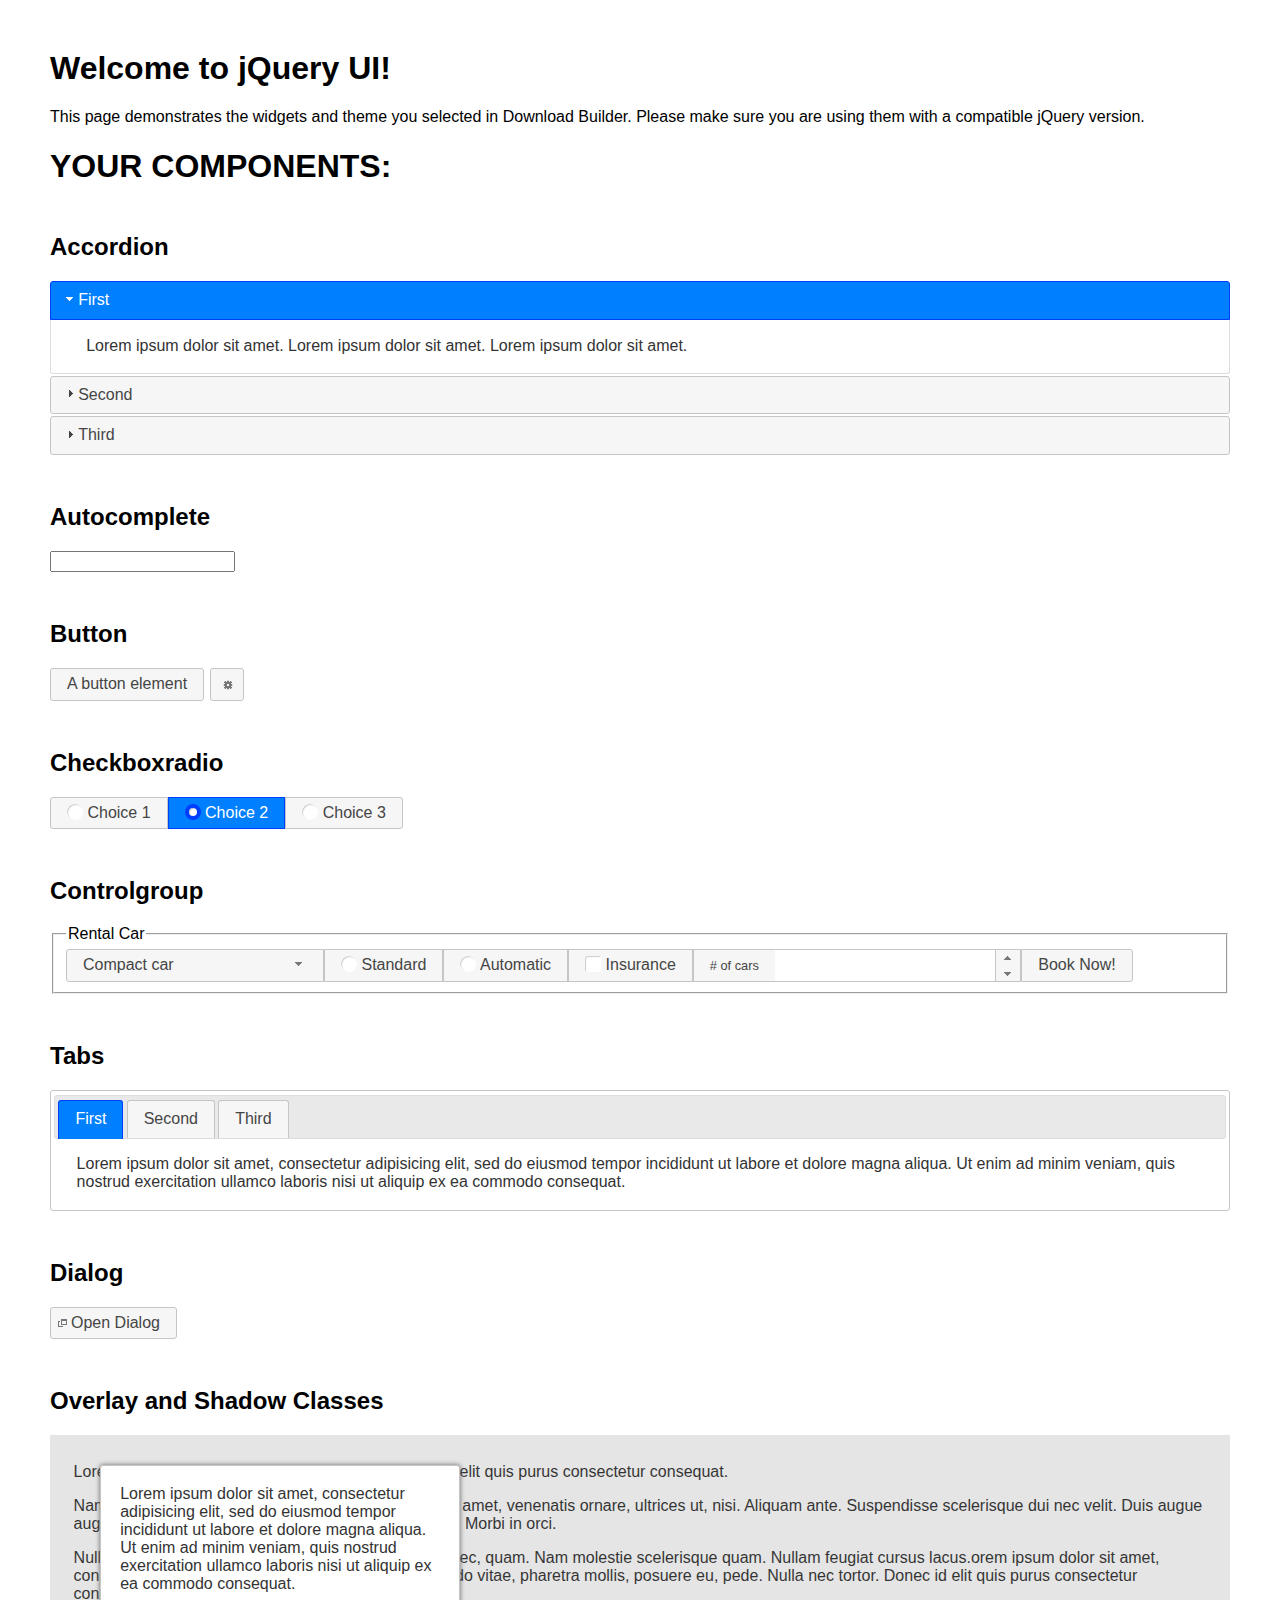
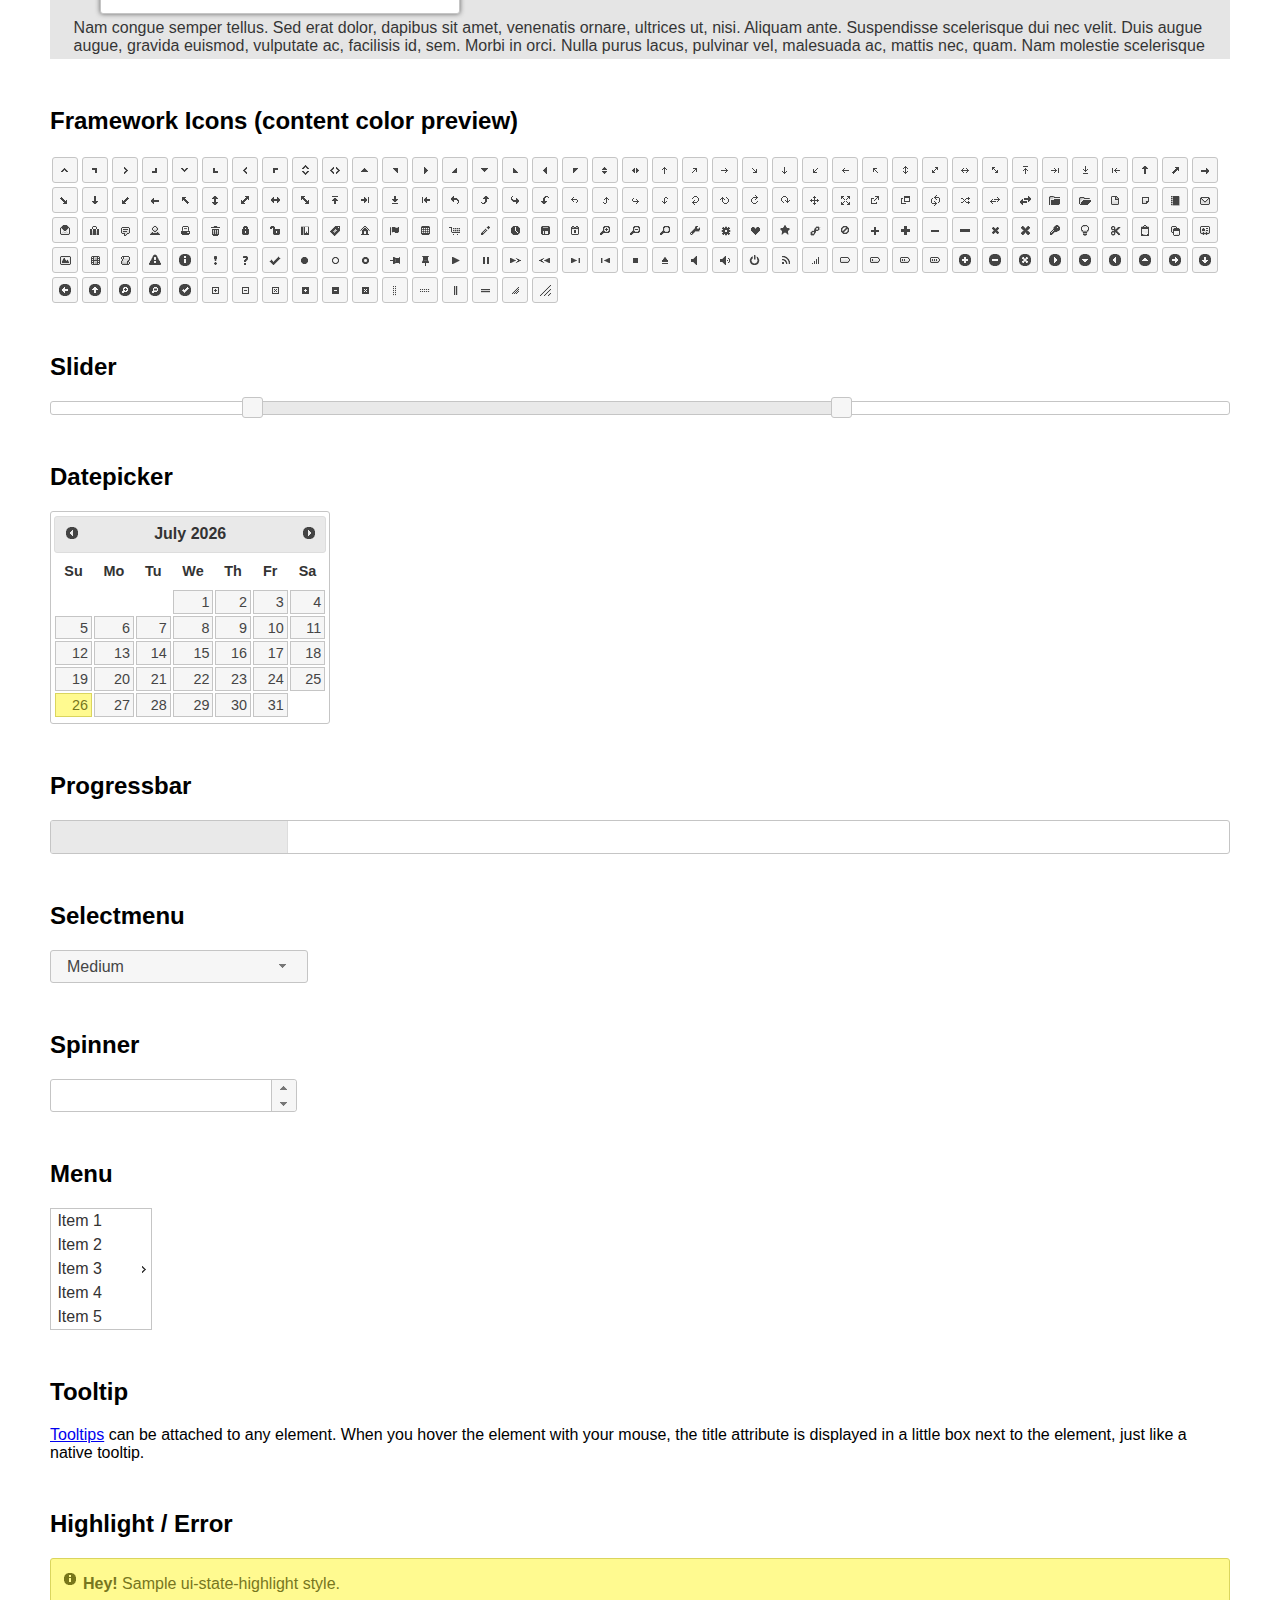
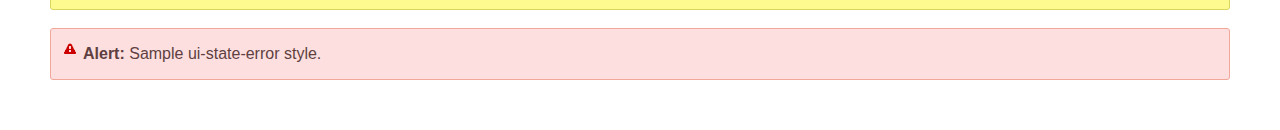
<file: asset/index.html>
<!doctype html>
<html lang="us">
<head>
	<meta charset="utf-8">
	<title>jQuery UI Example Page</title>
	<link href="jquery-ui.css" rel="stylesheet">
	<style>
	body{
		font-family: "Trebuchet MS", sans-serif;
		margin: 50px;
	}
	.demoHeaders {
		margin-top: 2em;
	}
	#dialog-link {
		padding: .4em 1em .4em 20px;
		text-decoration: none;
		position: relative;
	}
	#dialog-link span.ui-icon {
		margin: 0 5px 0 0;
		position: absolute;
		left: .2em;
		top: 50%;
		margin-top: -8px;
	}
	#icons {
		margin: 0;
		padding: 0;
	}
	#icons li {
		margin: 2px;
		position: relative;
		padding: 4px 0;
		cursor: pointer;
		float: left;
		list-style: none;
	}
	#icons span.ui-icon {
		float: left;
		margin: 0 4px;
	}
	.fakewindowcontain .ui-widget-overlay {
		position: absolute;
	}
	select {
		width: 200px;
	}
	</style>
</head>
<body>

<h1>Welcome to jQuery UI!</h1>

<div class="ui-widget">
	<p>This page demonstrates the widgets and theme you selected in Download Builder. Please make sure you are using them with a compatible jQuery version.</p>
</div>

<h1>YOUR COMPONENTS:</h1>


<!-- Accordion -->
<h2 class="demoHeaders">Accordion</h2>
<div id="accordion">
	<h3>First</h3>
	<div>Lorem ipsum dolor sit amet. Lorem ipsum dolor sit amet. Lorem ipsum dolor sit amet.</div>
	<h3>Second</h3>
	<div>Phasellus mattis tincidunt nibh.</div>
	<h3>Third</h3>
	<div>Nam dui erat, auctor a, dignissim quis.</div>
</div>



<!-- Autocomplete -->
<h2 class="demoHeaders">Autocomplete</h2>
<div>
	<input id="autocomplete" title="type &quot;a&quot;">
</div>



<!-- Button -->
<h2 class="demoHeaders">Button</h2>
<button id="button">A button element</button>
<button id="button-icon">An icon-only button</button>



<!-- Checkboxradio -->
<h2 class="demoHeaders">Checkboxradio</h2>
<form style="margin-top: 1em;">
	<div id="radioset">
		<input type="radio" id="radio1" name="radio"><label for="radio1">Choice 1</label>
		<input type="radio" id="radio2" name="radio" checked="checked"><label for="radio2">Choice 2</label>
		<input type="radio" id="radio3" name="radio"><label for="radio3">Choice 3</label>
	</div>
</form>



<!-- Controlgroup -->
<h2 class="demoHeaders">Controlgroup</h2>
<fieldset>
	<legend>Rental Car</legend>
	<div id="controlgroup">
		<select id="car-type">
			<option>Compact car</option>
			<option>Midsize car</option>
			<option>Full size car</option>
			<option>SUV</option>
			<option>Luxury</option>
			<option>Truck</option>
			<option>Van</option>
		</select>
		<label for="transmission-standard">Standard</label>
		<input type="radio" name="transmission" id="transmission-standard">
		<label for="transmission-automatic">Automatic</label>
		<input type="radio" name="transmission" id="transmission-automatic">
		<label for="insurance">Insurance</label>
		<input type="checkbox" name="insurance" id="insurance">
		<label for="horizontal-spinner" class="ui-controlgroup-label"># of cars</label>
		<input id="horizontal-spinner" class="ui-spinner-input">
		<button>Book Now!</button>
	</div>
</fieldset>



<!-- Tabs -->
<h2 class="demoHeaders">Tabs</h2>
<div id="tabs">
	<ul>
		<li><a href="#tabs-1">First</a></li>
		<li><a href="#tabs-2">Second</a></li>
		<li><a href="#tabs-3">Third</a></li>
	</ul>
	<div id="tabs-1">Lorem ipsum dolor sit amet, consectetur adipisicing elit, sed do eiusmod tempor incididunt ut labore et dolore magna aliqua. Ut enim ad minim veniam, quis nostrud exercitation ullamco laboris nisi ut aliquip ex ea commodo consequat.</div>
	<div id="tabs-2">Phasellus mattis tincidunt nibh. Cras orci urna, blandit id, pretium vel, aliquet ornare, felis. Maecenas scelerisque sem non nisl. Fusce sed lorem in enim dictum bibendum.</div>
	<div id="tabs-3">Nam dui erat, auctor a, dignissim quis, sollicitudin eu, felis. Pellentesque nisi urna, interdum eget, sagittis et, consequat vestibulum, lacus. Mauris porttitor ullamcorper augue.</div>
</div>



<h2 class="demoHeaders">Dialog</h2>
<p>
	<button id="dialog-link" class="ui-button ui-corner-all ui-widget">
		<span class="ui-icon ui-icon-newwin"></span>Open Dialog
	</button>
</p>

<h2 class="demoHeaders">Overlay and Shadow Classes</h2>
<div style="position: relative; width: 96%; height: 200px; padding:1% 2%; overflow:hidden;" class="fakewindowcontain">
	<p>Lorem ipsum dolor sit amet,  Nulla nec tortor. Donec id elit quis purus consectetur consequat. </p><p>Nam congue semper tellus. Sed erat dolor, dapibus sit amet, venenatis ornare, ultrices ut, nisi. Aliquam ante. Suspendisse scelerisque dui nec velit. Duis augue augue, gravida euismod, vulputate ac, facilisis id, sem. Morbi in orci. </p><p>Nulla purus lacus, pulvinar vel, malesuada ac, mattis nec, quam. Nam molestie scelerisque quam. Nullam feugiat cursus lacus.orem ipsum dolor sit amet, consectetur adipiscing elit. Donec libero risus, commodo vitae, pharetra mollis, posuere eu, pede. Nulla nec tortor. Donec id elit quis purus consectetur consequat. </p><p>Nam congue semper tellus. Sed erat dolor, dapibus sit amet, venenatis ornare, ultrices ut, nisi. Aliquam ante. Suspendisse scelerisque dui nec velit. Duis augue augue, gravida euismod, vulputate ac, facilisis id, sem. Morbi in orci. Nulla purus lacus, pulvinar vel, malesuada ac, mattis nec, quam. Nam molestie scelerisque quam. </p><p>Nullam feugiat cursus lacus.orem ipsum dolor sit amet, consectetur adipiscing elit. Donec libero risus, commodo vitae, pharetra mollis, posuere eu, pede. Nulla nec tortor. Donec id elit quis purus consectetur consequat. Nam congue semper tellus. Sed erat dolor, dapibus sit amet, venenatis ornare, ultrices ut, nisi. Aliquam ante. </p><p>Suspendisse scelerisque dui nec velit. Duis augue augue, gravida euismod, vulputate ac, facilisis id, sem. Morbi in orci. Nulla purus lacus, pulvinar vel, malesuada ac, mattis nec, quam. Nam molestie scelerisque quam. Nullam feugiat cursus lacus.orem ipsum dolor sit amet, consectetur adipiscing elit. Donec libero risus, commodo vitae, pharetra mollis, posuere eu, pede. Nulla nec tortor. Donec id elit quis purus consectetur consequat. Nam congue semper tellus. Sed erat dolor, dapibus sit amet, venenatis ornare, ultrices ut, nisi. </p>

	<!-- ui-dialog -->
	<div class="ui-widget-overlay ui-front"></div>
	<div style="position: absolute; width: 320px; left: 50px; top: 30px; padding: 1.2em" class="ui-widget ui-front ui-widget-content ui-corner-all ui-widget-shadow">
		Lorem ipsum dolor sit amet, consectetur adipisicing elit, sed do eiusmod tempor incididunt ut labore et dolore magna aliqua. Ut enim ad minim veniam, quis nostrud exercitation ullamco laboris nisi ut aliquip ex ea commodo consequat.
	</div>

</div>

<!-- ui-dialog -->
<div id="dialog" title="Dialog Title">
	<p>Lorem ipsum dolor sit amet, consectetur adipisicing elit, sed do eiusmod tempor incididunt ut labore et dolore magna aliqua. Ut enim ad minim veniam, quis nostrud exercitation ullamco laboris nisi ut aliquip ex ea commodo consequat.</p>
</div>



<h2 class="demoHeaders">Framework Icons (content color preview)</h2>
<ul id="icons" class="ui-widget ui-helper-clearfix">
	<li class="ui-state-default ui-corner-all" title=".ui-icon-caret-1-n"><span class="ui-icon ui-icon-caret-1-n"></span></li>
	<li class="ui-state-default ui-corner-all" title=".ui-icon-caret-1-ne"><span class="ui-icon ui-icon-caret-1-ne"></span></li>
	<li class="ui-state-default ui-corner-all" title=".ui-icon-caret-1-e"><span class="ui-icon ui-icon-caret-1-e"></span></li>
	<li class="ui-state-default ui-corner-all" title=".ui-icon-caret-1-se"><span class="ui-icon ui-icon-caret-1-se"></span></li>
	<li class="ui-state-default ui-corner-all" title=".ui-icon-caret-1-s"><span class="ui-icon ui-icon-caret-1-s"></span></li>
	<li class="ui-state-default ui-corner-all" title=".ui-icon-caret-1-sw"><span class="ui-icon ui-icon-caret-1-sw"></span></li>
	<li class="ui-state-default ui-corner-all" title=".ui-icon-caret-1-w"><span class="ui-icon ui-icon-caret-1-w"></span></li>
	<li class="ui-state-default ui-corner-all" title=".ui-icon-caret-1-nw"><span class="ui-icon ui-icon-caret-1-nw"></span></li>
	<li class="ui-state-default ui-corner-all" title=".ui-icon-caret-2-n-s"><span class="ui-icon ui-icon-caret-2-n-s"></span></li>
	<li class="ui-state-default ui-corner-all" title=".ui-icon-caret-2-e-w"><span class="ui-icon ui-icon-caret-2-e-w"></span></li>
	<li class="ui-state-default ui-corner-all" title=".ui-icon-triangle-1-n"><span class="ui-icon ui-icon-triangle-1-n"></span></li>
	<li class="ui-state-default ui-corner-all" title=".ui-icon-triangle-1-ne"><span class="ui-icon ui-icon-triangle-1-ne"></span></li>
	<li class="ui-state-default ui-corner-all" title=".ui-icon-triangle-1-e"><span class="ui-icon ui-icon-triangle-1-e"></span></li>
	<li class="ui-state-default ui-corner-all" title=".ui-icon-triangle-1-se"><span class="ui-icon ui-icon-triangle-1-se"></span></li>
	<li class="ui-state-default ui-corner-all" title=".ui-icon-triangle-1-s"><span class="ui-icon ui-icon-triangle-1-s"></span></li>
	<li class="ui-state-default ui-corner-all" title=".ui-icon-triangle-1-sw"><span class="ui-icon ui-icon-triangle-1-sw"></span></li>
	<li class="ui-state-default ui-corner-all" title=".ui-icon-triangle-1-w"><span class="ui-icon ui-icon-triangle-1-w"></span></li>
	<li class="ui-state-default ui-corner-all" title=".ui-icon-triangle-1-nw"><span class="ui-icon ui-icon-triangle-1-nw"></span></li>
	<li class="ui-state-default ui-corner-all" title=".ui-icon-triangle-2-n-s"><span class="ui-icon ui-icon-triangle-2-n-s"></span></li>
	<li class="ui-state-default ui-corner-all" title=".ui-icon-triangle-2-e-w"><span class="ui-icon ui-icon-triangle-2-e-w"></span></li>
	<li class="ui-state-default ui-corner-all" title=".ui-icon-arrow-1-n"><span class="ui-icon ui-icon-arrow-1-n"></span></li>
	<li class="ui-state-default ui-corner-all" title=".ui-icon-arrow-1-ne"><span class="ui-icon ui-icon-arrow-1-ne"></span></li>
	<li class="ui-state-default ui-corner-all" title=".ui-icon-arrow-1-e"><span class="ui-icon ui-icon-arrow-1-e"></span></li>
	<li class="ui-state-default ui-corner-all" title=".ui-icon-arrow-1-se"><span class="ui-icon ui-icon-arrow-1-se"></span></li>
	<li class="ui-state-default ui-corner-all" title=".ui-icon-arrow-1-s"><span class="ui-icon ui-icon-arrow-1-s"></span></li>
	<li class="ui-state-default ui-corner-all" title=".ui-icon-arrow-1-sw"><span class="ui-icon ui-icon-arrow-1-sw"></span></li>
	<li class="ui-state-default ui-corner-all" title=".ui-icon-arrow-1-w"><span class="ui-icon ui-icon-arrow-1-w"></span></li>
	<li class="ui-state-default ui-corner-all" title=".ui-icon-arrow-1-nw"><span class="ui-icon ui-icon-arrow-1-nw"></span></li>
	<li class="ui-state-default ui-corner-all" title=".ui-icon-arrow-2-n-s"><span class="ui-icon ui-icon-arrow-2-n-s"></span></li>
	<li class="ui-state-default ui-corner-all" title=".ui-icon-arrow-2-ne-sw"><span class="ui-icon ui-icon-arrow-2-ne-sw"></span></li>
	<li class="ui-state-default ui-corner-all" title=".ui-icon-arrow-2-e-w"><span class="ui-icon ui-icon-arrow-2-e-w"></span></li>
	<li class="ui-state-default ui-corner-all" title=".ui-icon-arrow-2-se-nw"><span class="ui-icon ui-icon-arrow-2-se-nw"></span></li>
	<li class="ui-state-default ui-corner-all" title=".ui-icon-arrowstop-1-n"><span class="ui-icon ui-icon-arrowstop-1-n"></span></li>
	<li class="ui-state-default ui-corner-all" title=".ui-icon-arrowstop-1-e"><span class="ui-icon ui-icon-arrowstop-1-e"></span></li>
	<li class="ui-state-default ui-corner-all" title=".ui-icon-arrowstop-1-s"><span class="ui-icon ui-icon-arrowstop-1-s"></span></li>
	<li class="ui-state-default ui-corner-all" title=".ui-icon-arrowstop-1-w"><span class="ui-icon ui-icon-arrowstop-1-w"></span></li>
	<li class="ui-state-default ui-corner-all" title=".ui-icon-arrowthick-1-n"><span class="ui-icon ui-icon-arrowthick-1-n"></span></li>
	<li class="ui-state-default ui-corner-all" title=".ui-icon-arrowthick-1-ne"><span class="ui-icon ui-icon-arrowthick-1-ne"></span></li>
	<li class="ui-state-default ui-corner-all" title=".ui-icon-arrowthick-1-e"><span class="ui-icon ui-icon-arrowthick-1-e"></span></li>
	<li class="ui-state-default ui-corner-all" title=".ui-icon-arrowthick-1-se"><span class="ui-icon ui-icon-arrowthick-1-se"></span></li>
	<li class="ui-state-default ui-corner-all" title=".ui-icon-arrowthick-1-s"><span class="ui-icon ui-icon-arrowthick-1-s"></span></li>
	<li class="ui-state-default ui-corner-all" title=".ui-icon-arrowthick-1-sw"><span class="ui-icon ui-icon-arrowthick-1-sw"></span></li>
	<li class="ui-state-default ui-corner-all" title=".ui-icon-arrowthick-1-w"><span class="ui-icon ui-icon-arrowthick-1-w"></span></li>
	<li class="ui-state-default ui-corner-all" title=".ui-icon-arrowthick-1-nw"><span class="ui-icon ui-icon-arrowthick-1-nw"></span></li>
	<li class="ui-state-default ui-corner-all" title=".ui-icon-arrowthick-2-n-s"><span class="ui-icon ui-icon-arrowthick-2-n-s"></span></li>
	<li class="ui-state-default ui-corner-all" title=".ui-icon-arrowthick-2-ne-sw"><span class="ui-icon ui-icon-arrowthick-2-ne-sw"></span></li>
	<li class="ui-state-default ui-corner-all" title=".ui-icon-arrowthick-2-e-w"><span class="ui-icon ui-icon-arrowthick-2-e-w"></span></li>
	<li class="ui-state-default ui-corner-all" title=".ui-icon-arrowthick-2-se-nw"><span class="ui-icon ui-icon-arrowthick-2-se-nw"></span></li>
	<li class="ui-state-default ui-corner-all" title=".ui-icon-arrowthickstop-1-n"><span class="ui-icon ui-icon-arrowthickstop-1-n"></span></li>
	<li class="ui-state-default ui-corner-all" title=".ui-icon-arrowthickstop-1-e"><span class="ui-icon ui-icon-arrowthickstop-1-e"></span></li>
	<li class="ui-state-default ui-corner-all" title=".ui-icon-arrowthickstop-1-s"><span class="ui-icon ui-icon-arrowthickstop-1-s"></span></li>
	<li class="ui-state-default ui-corner-all" title=".ui-icon-arrowthickstop-1-w"><span class="ui-icon ui-icon-arrowthickstop-1-w"></span></li>
	<li class="ui-state-default ui-corner-all" title=".ui-icon-arrowreturnthick-1-w"><span class="ui-icon ui-icon-arrowreturnthick-1-w"></span></li>
	<li class="ui-state-default ui-corner-all" title=".ui-icon-arrowreturnthick-1-n"><span class="ui-icon ui-icon-arrowreturnthick-1-n"></span></li>
	<li class="ui-state-default ui-corner-all" title=".ui-icon-arrowreturnthick-1-e"><span class="ui-icon ui-icon-arrowreturnthick-1-e"></span></li>
	<li class="ui-state-default ui-corner-all" title=".ui-icon-arrowreturnthick-1-s"><span class="ui-icon ui-icon-arrowreturnthick-1-s"></span></li>
	<li class="ui-state-default ui-corner-all" title=".ui-icon-arrowreturn-1-w"><span class="ui-icon ui-icon-arrowreturn-1-w"></span></li>
	<li class="ui-state-default ui-corner-all" title=".ui-icon-arrowreturn-1-n"><span class="ui-icon ui-icon-arrowreturn-1-n"></span></li>
	<li class="ui-state-default ui-corner-all" title=".ui-icon-arrowreturn-1-e"><span class="ui-icon ui-icon-arrowreturn-1-e"></span></li>
	<li class="ui-state-default ui-corner-all" title=".ui-icon-arrowreturn-1-s"><span class="ui-icon ui-icon-arrowreturn-1-s"></span></li>
	<li class="ui-state-default ui-corner-all" title=".ui-icon-arrowrefresh-1-w"><span class="ui-icon ui-icon-arrowrefresh-1-w"></span></li>
	<li class="ui-state-default ui-corner-all" title=".ui-icon-arrowrefresh-1-n"><span class="ui-icon ui-icon-arrowrefresh-1-n"></span></li>
	<li class="ui-state-default ui-corner-all" title=".ui-icon-arrowrefresh-1-e"><span class="ui-icon ui-icon-arrowrefresh-1-e"></span></li>
	<li class="ui-state-default ui-corner-all" title=".ui-icon-arrowrefresh-1-s"><span class="ui-icon ui-icon-arrowrefresh-1-s"></span></li>
	<li class="ui-state-default ui-corner-all" title=".ui-icon-arrow-4"><span class="ui-icon ui-icon-arrow-4"></span></li>
	<li class="ui-state-default ui-corner-all" title=".ui-icon-arrow-4-diag"><span class="ui-icon ui-icon-arrow-4-diag"></span></li>
	<li class="ui-state-default ui-corner-all" title=".ui-icon-extlink"><span class="ui-icon ui-icon-extlink"></span></li>
	<li class="ui-state-default ui-corner-all" title=".ui-icon-newwin"><span class="ui-icon ui-icon-newwin"></span></li>
	<li class="ui-state-default ui-corner-all" title=".ui-icon-refresh"><span class="ui-icon ui-icon-refresh"></span></li>
	<li class="ui-state-default ui-corner-all" title=".ui-icon-shuffle"><span class="ui-icon ui-icon-shuffle"></span></li>
	<li class="ui-state-default ui-corner-all" title=".ui-icon-transfer-e-w"><span class="ui-icon ui-icon-transfer-e-w"></span></li>
	<li class="ui-state-default ui-corner-all" title=".ui-icon-transferthick-e-w"><span class="ui-icon ui-icon-transferthick-e-w"></span></li>
	<li class="ui-state-default ui-corner-all" title=".ui-icon-folder-collapsed"><span class="ui-icon ui-icon-folder-collapsed"></span></li>
	<li class="ui-state-default ui-corner-all" title=".ui-icon-folder-open"><span class="ui-icon ui-icon-folder-open"></span></li>
	<li class="ui-state-default ui-corner-all" title=".ui-icon-document"><span class="ui-icon ui-icon-document"></span></li>
	<li class="ui-state-default ui-corner-all" title=".ui-icon-document-b"><span class="ui-icon ui-icon-document-b"></span></li>
	<li class="ui-state-default ui-corner-all" title=".ui-icon-note"><span class="ui-icon ui-icon-note"></span></li>
	<li class="ui-state-default ui-corner-all" title=".ui-icon-mail-closed"><span class="ui-icon ui-icon-mail-closed"></span></li>
	<li class="ui-state-default ui-corner-all" title=".ui-icon-mail-open"><span class="ui-icon ui-icon-mail-open"></span></li>
	<li class="ui-state-default ui-corner-all" title=".ui-icon-suitcase"><span class="ui-icon ui-icon-suitcase"></span></li>
	<li class="ui-state-default ui-corner-all" title=".ui-icon-comment"><span class="ui-icon ui-icon-comment"></span></li>
	<li class="ui-state-default ui-corner-all" title=".ui-icon-person"><span class="ui-icon ui-icon-person"></span></li>
	<li class="ui-state-default ui-corner-all" title=".ui-icon-print"><span class="ui-icon ui-icon-print"></span></li>
	<li class="ui-state-default ui-corner-all" title=".ui-icon-trash"><span class="ui-icon ui-icon-trash"></span></li>
	<li class="ui-state-default ui-corner-all" title=".ui-icon-locked"><span class="ui-icon ui-icon-locked"></span></li>
	<li class="ui-state-default ui-corner-all" title=".ui-icon-unlocked"><span class="ui-icon ui-icon-unlocked"></span></li>
	<li class="ui-state-default ui-corner-all" title=".ui-icon-bookmark"><span class="ui-icon ui-icon-bookmark"></span></li>
	<li class="ui-state-default ui-corner-all" title=".ui-icon-tag"><span class="ui-icon ui-icon-tag"></span></li>
	<li class="ui-state-default ui-corner-all" title=".ui-icon-home"><span class="ui-icon ui-icon-home"></span></li>
	<li class="ui-state-default ui-corner-all" title=".ui-icon-flag"><span class="ui-icon ui-icon-flag"></span></li>
	<li class="ui-state-default ui-corner-all" title=".ui-icon-calculator"><span class="ui-icon ui-icon-calculator"></span></li>
	<li class="ui-state-default ui-corner-all" title=".ui-icon-cart"><span class="ui-icon ui-icon-cart"></span></li>
	<li class="ui-state-default ui-corner-all" title=".ui-icon-pencil"><span class="ui-icon ui-icon-pencil"></span></li>
	<li class="ui-state-default ui-corner-all" title=".ui-icon-clock"><span class="ui-icon ui-icon-clock"></span></li>
	<li class="ui-state-default ui-corner-all" title=".ui-icon-disk"><span class="ui-icon ui-icon-disk"></span></li>
	<li class="ui-state-default ui-corner-all" title=".ui-icon-calendar"><span class="ui-icon ui-icon-calendar"></span></li>
	<li class="ui-state-default ui-corner-all" title=".ui-icon-zoomin"><span class="ui-icon ui-icon-zoomin"></span></li>
	<li class="ui-state-default ui-corner-all" title=".ui-icon-zoomout"><span class="ui-icon ui-icon-zoomout"></span></li>
	<li class="ui-state-default ui-corner-all" title=".ui-icon-search"><span class="ui-icon ui-icon-search"></span></li>
	<li class="ui-state-default ui-corner-all" title=".ui-icon-wrench"><span class="ui-icon ui-icon-wrench"></span></li>
	<li class="ui-state-default ui-corner-all" title=".ui-icon-gear"><span class="ui-icon ui-icon-gear"></span></li>
	<li class="ui-state-default ui-corner-all" title=".ui-icon-heart"><span class="ui-icon ui-icon-heart"></span></li>
	<li class="ui-state-default ui-corner-all" title=".ui-icon-star"><span class="ui-icon ui-icon-star"></span></li>
	<li class="ui-state-default ui-corner-all" title=".ui-icon-link"><span class="ui-icon ui-icon-link"></span></li>
	<li class="ui-state-default ui-corner-all" title=".ui-icon-cancel"><span class="ui-icon ui-icon-cancel"></span></li>
	<li class="ui-state-default ui-corner-all" title=".ui-icon-plus"><span class="ui-icon ui-icon-plus"></span></li>
	<li class="ui-state-default ui-corner-all" title=".ui-icon-plusthick"><span class="ui-icon ui-icon-plusthick"></span></li>
	<li class="ui-state-default ui-corner-all" title=".ui-icon-minus"><span class="ui-icon ui-icon-minus"></span></li>
	<li class="ui-state-default ui-corner-all" title=".ui-icon-minusthick"><span class="ui-icon ui-icon-minusthick"></span></li>
	<li class="ui-state-default ui-corner-all" title=".ui-icon-close"><span class="ui-icon ui-icon-close"></span></li>
	<li class="ui-state-default ui-corner-all" title=".ui-icon-closethick"><span class="ui-icon ui-icon-closethick"></span></li>
	<li class="ui-state-default ui-corner-all" title=".ui-icon-key"><span class="ui-icon ui-icon-key"></span></li>
	<li class="ui-state-default ui-corner-all" title=".ui-icon-lightbulb"><span class="ui-icon ui-icon-lightbulb"></span></li>
	<li class="ui-state-default ui-corner-all" title=".ui-icon-scissors"><span class="ui-icon ui-icon-scissors"></span></li>
	<li class="ui-state-default ui-corner-all" title=".ui-icon-clipboard"><span class="ui-icon ui-icon-clipboard"></span></li>
	<li class="ui-state-default ui-corner-all" title=".ui-icon-copy"><span class="ui-icon ui-icon-copy"></span></li>
	<li class="ui-state-default ui-corner-all" title=".ui-icon-contact"><span class="ui-icon ui-icon-contact"></span></li>
	<li class="ui-state-default ui-corner-all" title=".ui-icon-image"><span class="ui-icon ui-icon-image"></span></li>
	<li class="ui-state-default ui-corner-all" title=".ui-icon-video"><span class="ui-icon ui-icon-video"></span></li>
	<li class="ui-state-default ui-corner-all" title=".ui-icon-script"><span class="ui-icon ui-icon-script"></span></li>
	<li class="ui-state-default ui-corner-all" title=".ui-icon-alert"><span class="ui-icon ui-icon-alert"></span></li>
	<li class="ui-state-default ui-corner-all" title=".ui-icon-info"><span class="ui-icon ui-icon-info"></span></li>
	<li class="ui-state-default ui-corner-all" title=".ui-icon-notice"><span class="ui-icon ui-icon-notice"></span></li>
	<li class="ui-state-default ui-corner-all" title=".ui-icon-help"><span class="ui-icon ui-icon-help"></span></li>
	<li class="ui-state-default ui-corner-all" title=".ui-icon-check"><span class="ui-icon ui-icon-check"></span></li>
	<li class="ui-state-default ui-corner-all" title=".ui-icon-bullet"><span class="ui-icon ui-icon-bullet"></span></li>
	<li class="ui-state-default ui-corner-all" title=".ui-icon-radio-off"><span class="ui-icon ui-icon-radio-off"></span></li>
	<li class="ui-state-default ui-corner-all" title=".ui-icon-radio-on"><span class="ui-icon ui-icon-radio-on"></span></li>
	<li class="ui-state-default ui-corner-all" title=".ui-icon-pin-w"><span class="ui-icon ui-icon-pin-w"></span></li>
	<li class="ui-state-default ui-corner-all" title=".ui-icon-pin-s"><span class="ui-icon ui-icon-pin-s"></span></li>
	<li class="ui-state-default ui-corner-all" title=".ui-icon-play"><span class="ui-icon ui-icon-play"></span></li>
	<li class="ui-state-default ui-corner-all" title=".ui-icon-pause"><span class="ui-icon ui-icon-pause"></span></li>
	<li class="ui-state-default ui-corner-all" title=".ui-icon-seek-next"><span class="ui-icon ui-icon-seek-next"></span></li>
	<li class="ui-state-default ui-corner-all" title=".ui-icon-seek-prev"><span class="ui-icon ui-icon-seek-prev"></span></li>
	<li class="ui-state-default ui-corner-all" title=".ui-icon-seek-end"><span class="ui-icon ui-icon-seek-end"></span></li>
	<li class="ui-state-default ui-corner-all" title=".ui-icon-seek-first"><span class="ui-icon ui-icon-seek-first"></span></li>
	<li class="ui-state-default ui-corner-all" title=".ui-icon-stop"><span class="ui-icon ui-icon-stop"></span></li>
	<li class="ui-state-default ui-corner-all" title=".ui-icon-eject"><span class="ui-icon ui-icon-eject"></span></li>
	<li class="ui-state-default ui-corner-all" title=".ui-icon-volume-off"><span class="ui-icon ui-icon-volume-off"></span></li>
	<li class="ui-state-default ui-corner-all" title=".ui-icon-volume-on"><span class="ui-icon ui-icon-volume-on"></span></li>
	<li class="ui-state-default ui-corner-all" title=".ui-icon-power"><span class="ui-icon ui-icon-power"></span></li>
	<li class="ui-state-default ui-corner-all" title=".ui-icon-signal-diag"><span class="ui-icon ui-icon-signal-diag"></span></li>
	<li class="ui-state-default ui-corner-all" title=".ui-icon-signal"><span class="ui-icon ui-icon-signal"></span></li>
	<li class="ui-state-default ui-corner-all" title=".ui-icon-battery-0"><span class="ui-icon ui-icon-battery-0"></span></li>
	<li class="ui-state-default ui-corner-all" title=".ui-icon-battery-1"><span class="ui-icon ui-icon-battery-1"></span></li>
	<li class="ui-state-default ui-corner-all" title=".ui-icon-battery-2"><span class="ui-icon ui-icon-battery-2"></span></li>
	<li class="ui-state-default ui-corner-all" title=".ui-icon-battery-3"><span class="ui-icon ui-icon-battery-3"></span></li>
	<li class="ui-state-default ui-corner-all" title=".ui-icon-circle-plus"><span class="ui-icon ui-icon-circle-plus"></span></li>
	<li class="ui-state-default ui-corner-all" title=".ui-icon-circle-minus"><span class="ui-icon ui-icon-circle-minus"></span></li>
	<li class="ui-state-default ui-corner-all" title=".ui-icon-circle-close"><span class="ui-icon ui-icon-circle-close"></span></li>
	<li class="ui-state-default ui-corner-all" title=".ui-icon-circle-triangle-e"><span class="ui-icon ui-icon-circle-triangle-e"></span></li>
	<li class="ui-state-default ui-corner-all" title=".ui-icon-circle-triangle-s"><span class="ui-icon ui-icon-circle-triangle-s"></span></li>
	<li class="ui-state-default ui-corner-all" title=".ui-icon-circle-triangle-w"><span class="ui-icon ui-icon-circle-triangle-w"></span></li>
	<li class="ui-state-default ui-corner-all" title=".ui-icon-circle-triangle-n"><span class="ui-icon ui-icon-circle-triangle-n"></span></li>
	<li class="ui-state-default ui-corner-all" title=".ui-icon-circle-arrow-e"><span class="ui-icon ui-icon-circle-arrow-e"></span></li>
	<li class="ui-state-default ui-corner-all" title=".ui-icon-circle-arrow-s"><span class="ui-icon ui-icon-circle-arrow-s"></span></li>
	<li class="ui-state-default ui-corner-all" title=".ui-icon-circle-arrow-w"><span class="ui-icon ui-icon-circle-arrow-w"></span></li>
	<li class="ui-state-default ui-corner-all" title=".ui-icon-circle-arrow-n"><span class="ui-icon ui-icon-circle-arrow-n"></span></li>
	<li class="ui-state-default ui-corner-all" title=".ui-icon-circle-zoomin"><span class="ui-icon ui-icon-circle-zoomin"></span></li>
	<li class="ui-state-default ui-corner-all" title=".ui-icon-circle-zoomout"><span class="ui-icon ui-icon-circle-zoomout"></span></li>
	<li class="ui-state-default ui-corner-all" title=".ui-icon-circle-check"><span class="ui-icon ui-icon-circle-check"></span></li>
	<li class="ui-state-default ui-corner-all" title=".ui-icon-circlesmall-plus"><span class="ui-icon ui-icon-circlesmall-plus"></span></li>
	<li class="ui-state-default ui-corner-all" title=".ui-icon-circlesmall-minus"><span class="ui-icon ui-icon-circlesmall-minus"></span></li>
	<li class="ui-state-default ui-corner-all" title=".ui-icon-circlesmall-close"><span class="ui-icon ui-icon-circlesmall-close"></span></li>
	<li class="ui-state-default ui-corner-all" title=".ui-icon-squaresmall-plus"><span class="ui-icon ui-icon-squaresmall-plus"></span></li>
	<li class="ui-state-default ui-corner-all" title=".ui-icon-squaresmall-minus"><span class="ui-icon ui-icon-squaresmall-minus"></span></li>
	<li class="ui-state-default ui-corner-all" title=".ui-icon-squaresmall-close"><span class="ui-icon ui-icon-squaresmall-close"></span></li>
	<li class="ui-state-default ui-corner-all" title=".ui-icon-grip-dotted-vertical"><span class="ui-icon ui-icon-grip-dotted-vertical"></span></li>
	<li class="ui-state-default ui-corner-all" title=".ui-icon-grip-dotted-horizontal"><span class="ui-icon ui-icon-grip-dotted-horizontal"></span></li>
	<li class="ui-state-default ui-corner-all" title=".ui-icon-grip-solid-vertical"><span class="ui-icon ui-icon-grip-solid-vertical"></span></li>
	<li class="ui-state-default ui-corner-all" title=".ui-icon-grip-solid-horizontal"><span class="ui-icon ui-icon-grip-solid-horizontal"></span></li>
	<li class="ui-state-default ui-corner-all" title=".ui-icon-gripsmall-diagonal-se"><span class="ui-icon ui-icon-gripsmall-diagonal-se"></span></li>
	<li class="ui-state-default ui-corner-all" title=".ui-icon-grip-diagonal-se"><span class="ui-icon ui-icon-grip-diagonal-se"></span></li>
</ul>


<!-- Slider -->
<h2 class="demoHeaders">Slider</h2>
<div id="slider"></div>



<!-- Datepicker -->
<h2 class="demoHeaders">Datepicker</h2>
<div id="datepicker"></div>



<!-- Progressbar -->
<h2 class="demoHeaders">Progressbar</h2>
<div id="progressbar"></div>



<!-- Progressbar -->
<h2 class="demoHeaders">Selectmenu</h2>
<select id="selectmenu">
	<option>Slower</option>
	<option>Slow</option>
	<option selected="selected">Medium</option>
	<option>Fast</option>
	<option>Faster</option>
</select>



<!-- Spinner -->
<h2 class="demoHeaders">Spinner</h2>
<input id="spinner">



<!-- Menu -->
<h2 class="demoHeaders">Menu</h2>
<ul style="width:100px;" id="menu">
	<li><div>Item 1</div></li>
	<li><div>Item 2</div></li>
	<li><div>Item 3</div>
		<ul>
			<li><div>Item 3-1</div></li>
			<li><div>Item 3-2</div></li>
			<li><div>Item 3-3</div></li>
			<li><div>Item 3-4</div></li>
			<li><div>Item 3-5</div></li>
		</ul>
	</li>
	<li><div>Item 4</div></li>
	<li><div>Item 5</div></li>
</ul>



<!-- Tooltip -->
<h2 class="demoHeaders">Tooltip</h2>
<p id="tooltip">
	<a href="#" title="That&apos;s what this widget is">Tooltips</a> can be attached to any element. When you hover
the element with your mouse, the title attribute is displayed in a little box next to the element, just like a native tooltip.
</p>


<!-- Highlight / Error -->
<h2 class="demoHeaders">Highlight / Error</h2>
<div class="ui-widget">
	<div class="ui-state-highlight ui-corner-all" style="margin-top: 20px; padding: 0 .7em;">
		<p><span class="ui-icon ui-icon-info" style="float: left; margin-right: .3em;"></span>
		<strong>Hey!</strong> Sample ui-state-highlight style.</p>
	</div>
</div>
<br>
<div class="ui-widget">
	<div class="ui-state-error ui-corner-all" style="padding: 0 .7em;">
		<p><span class="ui-icon ui-icon-alert" style="float: left; margin-right: .3em;"></span>
		<strong>Alert:</strong> Sample ui-state-error style.</p>
	</div>
</div>

<script src="external/jquery/jquery.js"></script>
<script src="jquery-ui.js"></script>
<script>

$( "#accordion" ).accordion();



var availableTags = [
	"ActionScript",
	"AppleScript",
	"Asp",
	"BASIC",
	"C",
	"C++",
	"Clojure",
	"COBOL",
	"ColdFusion",
	"Erlang",
	"Fortran",
	"Groovy",
	"Haskell",
	"Java",
	"JavaScript",
	"Lisp",
	"Perl",
	"PHP",
	"Python",
	"Ruby",
	"Scala",
	"Scheme"
];
$( "#autocomplete" ).autocomplete({
	source: availableTags
});



$( "#button" ).button();
$( "#button-icon" ).button({
	icon: "ui-icon-gear",
	showLabel: false
});



$( "#radioset" ).buttonset();



$( "#controlgroup" ).controlgroup();



$( "#tabs" ).tabs();



$( "#dialog" ).dialog({
	autoOpen: false,
	width: 400,
	buttons: [
		{
			text: "Ok",
			click: function() {
				$( this ).dialog( "close" );
			}
		},
		{
			text: "Cancel",
			click: function() {
				$( this ).dialog( "close" );
			}
		}
	]
});

// Link to open the dialog
$( "#dialog-link" ).click(function( event ) {
	$( "#dialog" ).dialog( "open" );
	event.preventDefault();
});



$( "#datepicker" ).datepicker({
	inline: true
});



$( "#slider" ).slider({
	range: true,
	values: [ 17, 67 ]
});



$( "#progressbar" ).progressbar({
	value: 20
});



$( "#spinner" ).spinner();



$( "#menu" ).menu();



$( "#tooltip" ).tooltip();



$( "#selectmenu" ).selectmenu();


// Hover states on the static widgets
$( "#dialog-link, #icons li" ).hover(
	function() {
		$( this ).addClass( "ui-state-hover" );
	},
	function() {
		$( this ).removeClass( "ui-state-hover" );
	}
);
</script>
</body>
</html>
</file>
